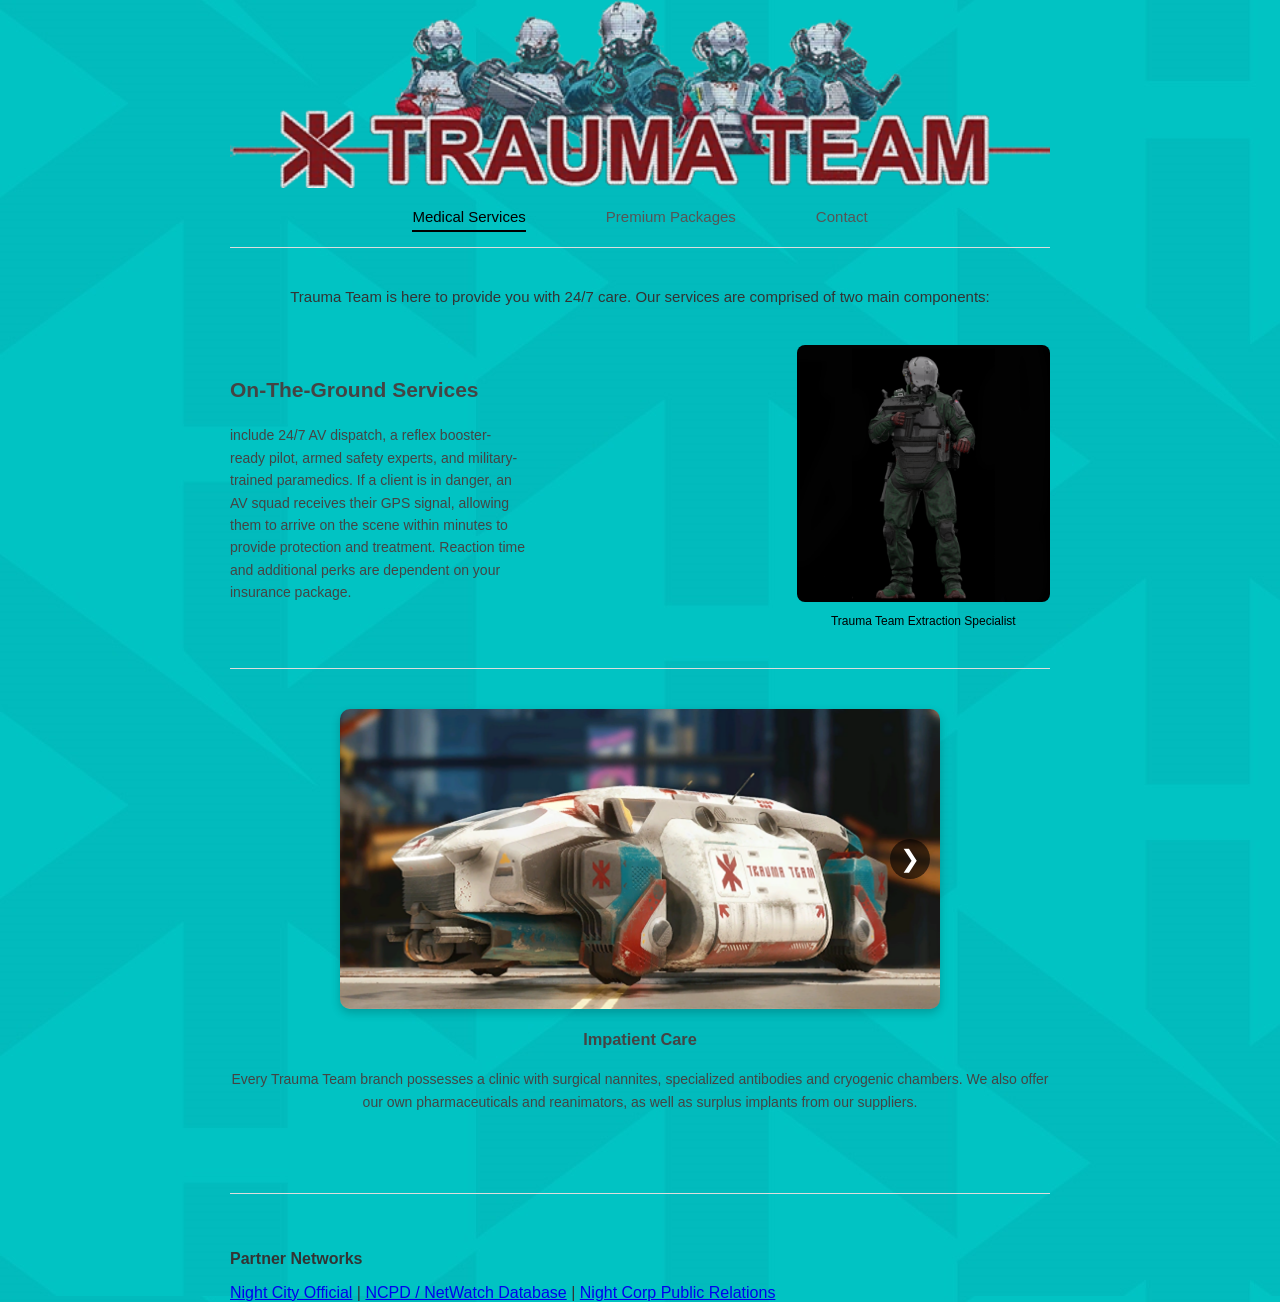
<file: index.html>
<!DOCTYPE html>
<html lang="en">
<head>
  <meta charset="UTF-8">
  <meta name="viewport" content="width=device-width, initial-scale=1.0">
  <title>Trauma Team - Medical Services</title>
  <link rel="stylesheet" href="style.css">
</head>
<body>
  <a href="#main-content" class="skip-link">Skip-to content</a>
  <header>
    <div class="container">
      <img src="media/navbar.png" class="header-banner img-fluid" alt="Trauma Team logo">
      <nav class="nav">
        <a href="index.html" class="active">Medical Services</a>
        <a href="packages.html">Premium Packages</a>
        <a href="contact.html">Contact</a>
      </nav>
    </div>
  </header>

  <main id="main-content">
    <div class="container">
      <div class="row">
        <div class="col-12">
          <div class="intro-text">
            Trauma Team is here to provide you with 24/7 care. Our services are comprised of two main components:
          </div>
        </div>
      </div>

      
      <div class="row">
        <div class="col-12 col-md-8">           
            <article class="medical-text">
                <h2><strong>On-The-Ground Services</strong></h2>
                <p>include 24/7 AV dispatch, a reflex booster-ready pilot, armed safety experts, and military-trained paramedics. If a client is in danger, an AV squad receives their GPS signal, allowing them to arrive on the scene within minutes to provide protection and treatment. Reaction time and additional perks are dependent on your insurance package.</p>
            </article>
 
        </div>
        
        <div class="col-12 col-md-4">
          <figure>
            <img src="media/ttagent.png" class="medical-image-1 img-fluid" alt="A Trauma Team Agent">
            <figcaption>Trauma Team Extraction Specialist</figcaption>
          </figure>
        </div>

      </div>

      <hr class="divider">
    </div>

  <div class="container">
    <div class="row">
      <div class="col-12">
        <div class="carousel">
            <input type="radio" name="carousel" id="slide1" checked>
            <input type="radio" name="carousel" id="slide2">
            <input type="radio" name="carousel" id="slide3">

            <div class="carousel-images">
              <div class="carousel-item">
                <img src="media/av.png" alt="One of Trauma Team's Areodyne Vehicle">
              </div>
              <div class="carousel-item">
                <img src="media/ttav2.jpg" alt="A Trauma Team AV with agents taking care of a patient in the front">
              </div>
              <div class="carousel-item">
                <img src="media/ttav3.jpg" alt="A Damaged AV and wounded agents around it">
              </div>
          </div> 

          <div class="arrows">
            <label for="slide2" class="arrow next arrow-1">&#10095;</label>
            <label for="slide1" class="arrow prev arrow-2">&#10094;</label>
            <label for="slide3" class="arrow next arrow-2">&#10095;</label>
            <label for="slide2" class="arrow prev arrow-3">&#10094;</label>
          </div>
        </div>
      </div>
    </div>
      <div class="row">
        <div class="col-12">
          <div class="inpatient-care">
            <section>
              <h3><strong>Impatient Care</strong></h3>
              <p>Every Trauma Team branch possesses a clinic with surgical nannites, specialized antibodies and cryogenic chambers. We also offer our own pharmaceuticals and reanimators, as well as surplus implants from our suppliers.</p>
            </section>
          </div>
        </div>
      </div>
      <hr class="divider">
    </div>
    
  </main>

  <footer>
    <div class="container">
      <div class="row">
        <div class="col-12 footer-content">
          <aside>
            <p><strong>Partner Networks</strong></p>
            <a href="https://www.nightcity.love/" target="_blank">Night City Official</a> |
            <a href="https://netwatch-ncpd.com/" target="_blank">NCPD / NetWatch Database</a> |
            <a href="https://nightcorp.net/" target="_blank">Night Corp Public Relations</a>
          </aside>
        </div>
      </div>
    </div>
  </footer>

</body>
</html>
</file>
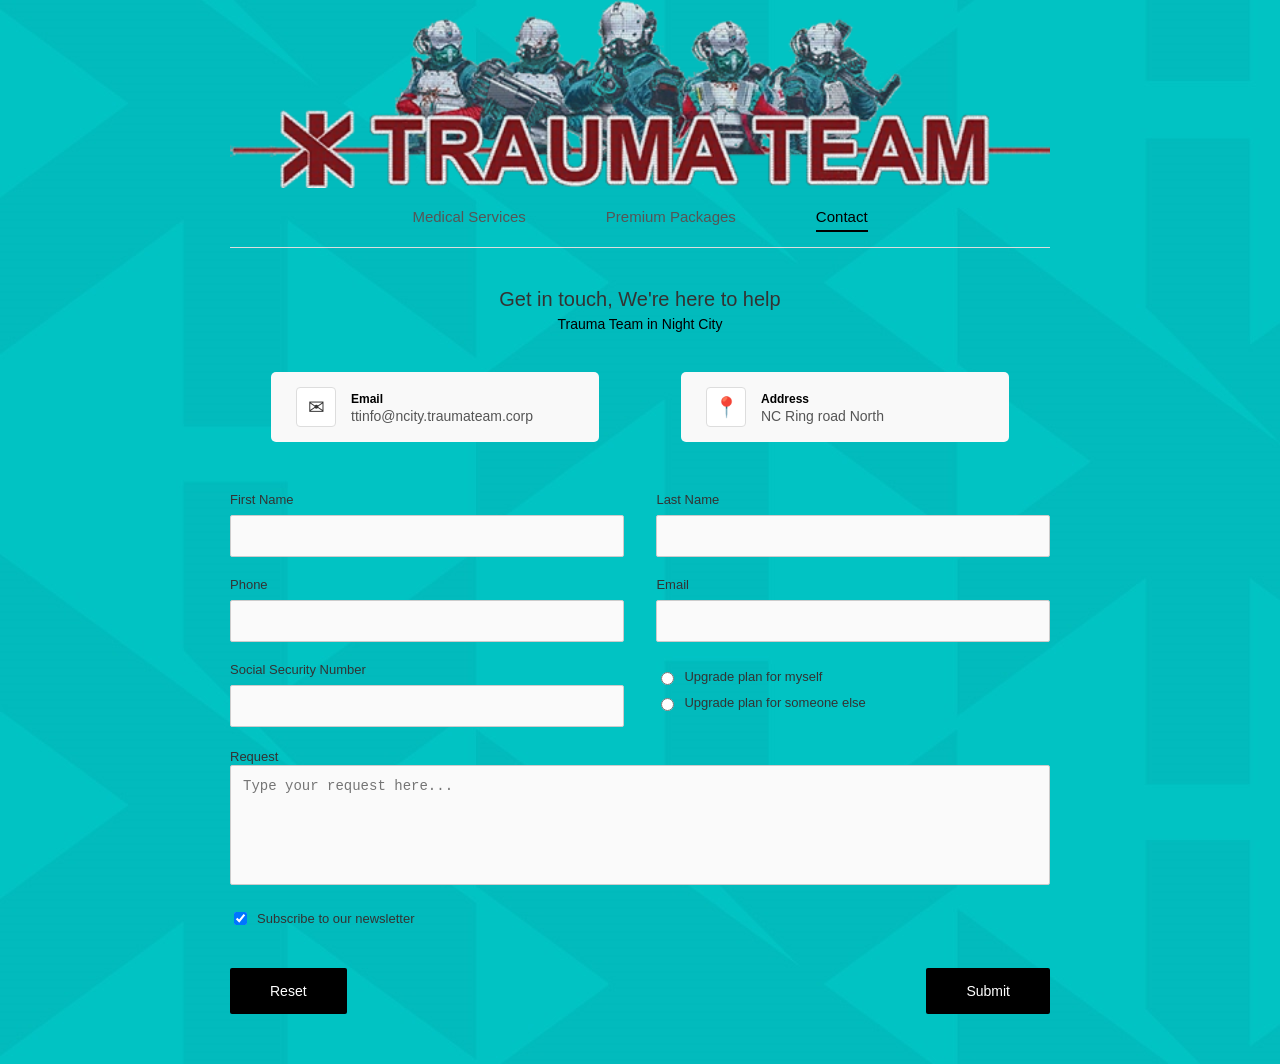
<file: contact.html>
<!DOCTYPE html>
<html lang="en">
<head>
  <meta charset="UTF-8">
  <meta name="viewport" content="width=device-width, initial-scale=1.0">
  <title>Trauma Team - Contact</title>
  <link rel="stylesheet" href="style.css">
</head>
<body>
<a href="#main-content" class="skip-link">Skip-to content</a>
<div class="container">
  
  <header>
    <img src="media/navbar.png" class="header-banner" alt="Trauma Team logo">
    <nav class="nav">
      <a href="index.html">Medical Services</a>
      <a href="packages.html">Premium Packages</a>
      <a href="contact.html" class="active">Contact</a>
    </nav>
  
  </header>

  <div class="contact-header" id="main-content">
    <h2>Get in touch, We're here to help</h2>
    <p>Trauma Team in Night City</p>
  </div>

  <div class="contact-info">
    <div class="info-box">
      <div class="icon-placeholder">✉</div>
      <div class="info-text">
        <strong>Email</strong><br>
        <span>ttinfo@ncity.traumateam.corp</span>
      </div>
    </div>
    <div class="info-box">
      <div class="icon-placeholder">📍</div>
      <div class="info-text">
        <strong>Address</strong><br>
        <span>NC Ring road North</span>
      </div>
    </div>
  </div>

  <form action="mailto:lo5apv@inf.elte.hu" method="POST">
    
    <div class="form-row">
      <div class="form-group">
        <label for="FirstName">First Name</label>
        <input type="text" name="first_name" id="FirstName" maxlength="50">
      </div>
      <div class="form-group">
        <label for="LastName">Last Name</label>
        <input type="text" name="last_name" id="LastName" maxlength="50">
      </div>
    </div>

    <div class="form-row">
      <div class="form-group">
        <label for="PhoneNumber">Phone</label>
        <input type="text" name="phone" id="PhoneNumber" maxlength="15">
      </div>
      <div class="form-group">
        <label for="EmailAddress">Email</label>
        <input type="email" name="email" id="EmailAddress" maxlength="254">
      </div>
    </div>

    <div class="ssn-row">
      <div class="form-group">
        <label for="SSCNumber">Social Security Number</label>
        <input type="text" name="ssn" id="SSCNumber" maxlength="11">
      </div>
      <div class="radio-group">
        <div class="radio-item">
          <input type="radio" name="plan" id="upgradeForMyself">
          <label for="upgradeForMyself">Upgrade plan for myself</label>
        </div>
        <div class="radio-item">
          <input type="radio" name="plan" id="upgradeForSomeone">
          <label for="upgradeForSomeone">Upgrade plan for someone else</label>
        </div>
      </div>
    </div>

    <div class="form-row" style="margin-bottom: 0;">
      <div class="form-request">
        <label for="CustomerRequest">Request</label>
        <textarea name="request" id="CustomerRequest" 
        placeholder="Type your request here..." maxlength="500"></textarea>
      </div>
    </div>

    <div class="checkbox-group">
      <input type="checkbox" id="newsletter" name="newsletter" checked>
      <label for="newsletter">Subscribe to our newsletter</label>
    </div>

    <div class="button-row">
      <button type="reset">Reset</button>
      <button type="submit">Submit</button>
    </div>
  </form>
</div>

</body>
</html>
</file>
<file: style.css>
* {
  box-sizing: border-box;
}

body {
  font-family: sans-serif;
  font-style: normal;
  margin: 0;
  padding: 0;
  color: #333;
  background-image: url("media/background.jpg");
}

.container {
  width: 100%;
  max-width: 850px;
  margin: 0px auto;
  padding: 0 15px;
}

.nav {
  display: flex;
  justify-content: center;
  border-bottom: 1px solid #ddd;
  padding-bottom: 15px;
  margin-bottom: 40px;
  
}

.nav a {
  margin: 0 40px;
  font-size: 15px;
  text-decoration: none;
  color: #555;
  padding-bottom: 5px;
}

.nav a.active {
  color: #000;
  border-bottom: 2px solid #000;
}

.nav a:hover {
  color: #000;
}


.intro-text {
  text-align: center;
  margin-bottom: 40px;
  font-size: 15px;
}


.medical-grid-1 {
  display: flex;
  justify-content: space-between;
  align-items: flex-start;
  margin-bottom: 40px;
}

.medical-text {
  width: 55%;
  font-size: 14px;
  color: #444;
  line-height: 1.6;
}

.medical-text p:first-child {
  font-size: 15px;
  color: #000;
  margin-top: 0;
  margin-bottom: 10px;
}

.header-banner {
  width: 100%;
  height: auto; 
  margin-bottom: 20px;
  display: block;
}


.medical-image-1 {
  width: 100%; 
  height: auto;
  border-radius: 8px; 
}


.medical-image-2 {
  width: 100%; 
  height: 250px; 
  object-fit: cover; 
  border-radius: 8px;
  box-shadow: 0 4px 12px rgba(0, 0, 0, 0.3);
}

.divider {
  border: 0;
  border-top: 1px solid #ddd;
  margin: 40px 0;
}

.medical-grid-2 {
  display: flex;
  justify-content: space-between;
  margin-bottom: 30px;
}


.inpatient-care {
  text-align: center;
  font-size: 14px;
  color: #444;
  line-height: 1.6;
  margin-bottom: 40px;
}

.inpatient-care p:first-child {
  font-size: 15px;
  color: #000;
  margin-bottom: 10px;
}


.packages-intro {
  text-align: left;
  margin-bottom: 30px;
  font-size: 15px;
}

table {
  width: 100%;
  border-collapse: separate;
  border-spacing: 0;
  margin-bottom: 40px;
  border-radius: 8px;
  overflow: hidden;
  border: 1px solid #eee;
}

.table-responsive {
  width: 100%;
  overflow-x: auto; 
  margin-bottom: 40px;
}

.responsive-video {
  width: 100%;
  height: auto;
  border-radius: 8px;
  margin-top: 40px;
  
}

.summary {
  margin-bottom: 40px;
}

th, td {
  padding: 15px 12px;
  text-align: center;
  font-size: 13px;
  border-bottom: 1px solid #eee;
}

th {
  background-color: #f8f8f8;
  color: #555;
  font-weight: 500;
}

tr:last-child td {
  border-bottom: none;
}


.contact-header {
  text-align: center;
  margin-bottom: 40px;
}

.contact-header h2 {
  font-weight: 400;
  font-size: 20px;
  margin-bottom: 5px;
}

.contact-header p {
  color: black;
  font-size: 14px;
  margin-top: 0;
}

.contact-info {
  display: flex;
  justify-content: space-around;
  margin-bottom: 50px;
  align-items: center;
}

.info-box {
  display: flex;
  align-items: center;
  background: #f9f9f9;
  padding: 15px 25px;
  border-radius: 5px;
  width: 40%;
}

.icon-placeholder {
  width: 40px;
  height: 40px;
  background: #fff;
  border: 1px solid #ddd;
  border-radius: 4px;
  margin-right: 15px;
  display: flex;
  align-items: center;
  justify-content: center;
  font-size: 20px;
}

.info-text strong {
  font-size: 12px;
  color: #000;
}

.info-text span {
  font-size: 14px;
  color: #555;
  word-break: break-word;
}


form {
  width: 100%;
}

.form-row {
  display: flex;
  justify-content: space-between;
  margin-bottom: 20px;
}

.form-group {
  width: 48%;
  display: flex;
  flex-direction: column;
}

.form-request {
  width: 100%;
}

label {
  font-size: 13px;
  margin-bottom: 8px;
  color: #333;
}

input[type="text"], input[type="email"] {
  padding: 12px;
  border: 1px solid #ccc;
  border-radius: 2px;
  font-size: 14px;
  background: #fafafa;
}

.ssn-row {
  display: flex;
  align-items: center;
  justify-content: space-between;
  margin-bottom: 20px;
}

.radio-group {
  width: 48%;
  display: flex;
  flex-direction: column;
  justify-content: center;
}

.radio-item {
  margin-bottom: 10px;
  display: flex;
  align-items: center;
}

.radio-item input {
  margin-right: 10px;
}

.radio-item label {
  margin-bottom: 0;
}

textarea {
  width: 100%;
  padding: 12px;
  border: 1px solid #ccc;
  border-radius: 2px;
  font-size: 14px;
  background: #fafafa;
  height: 120px;
  resize: none;
  margin-bottom: 20px;
}

.checkbox-group {
  margin-bottom: 40px;
  display: flex;
  align-items: center;
}

.checkbox-group input {
  margin-right: 10px;
}

.checkbox-group label {
  margin-bottom: 0;
}

.button-row {
  display: flex;
  justify-content: space-between;
  margin-bottom: 50px;
}

button {
  background: #000;
  color: #fff;
  padding: 15px 40px;
  border: none;
  font-size: 14px;
  cursor: pointer;
  border-radius: 2px;
}

button:hover {
  background: #333;
}

.row {
  display: flex;
  flex-wrap: wrap;
  align-items: center;
  margin-right: -15px;
  margin-left: -15px;
}


[class*="col-"] {
  padding-right: 15px;
  padding-left: 15px;
  width: 100%;
}
.col-12 {
  flex: 0 0 100%;
  max-width: 100%;
}


figure {
  margin: 0;
  padding: 0;
  text-align: center;
}

figcaption {
  font-size: 12px;
  color: black;
  margin-top: 8px;
}



@media (min-width: 768px) {
  .col-md-4 {
    flex: 0 0 33.333333%;
    max-width: 33.333333%;
  }
  .col-md-6 {
    flex: 0 0 50%;
    max-width: 50%;
  }
  .col-md-8 {
    flex: 0 0 66.666667%;
    max-width: 66.666667%;
  }
}


.skip-link {
  position: absolute;
  top: -50px; 
  left: 10px;
  background: #000;
  color: #fff;
  padding: 8px 12px;
  text-decoration: none;
  font-weight: bold;
  z-index: 9999;
  border-radius: 0 0 5px 5px;
  transition: top 0.3s ease;
}


.skip-link:focus {
  top: 0; 
  outline: 3px solid #fff;
}

/* -----Carousel-----  */

.carousel {
    position: relative;
    width: 90%;
    max-width: 600px;
    margin: auto;
    overflow: hidden;
    border-radius: 10px;
    box-shadow: 0 4px 10px rgba(0, 0, 0, 0.2);
}

.carousel-images {
    display: flex;
    width: 400%;
    transition: transform 0.5s ease-in-out;
}

.carousel-item {
    flex: 0 0 25%;
}

.carousel-item img {
    width: 100%;
    height: 300px;
    object-fit: cover;
    display: block;
}

div.carousel input[type="radio"] {
    display: none;
}

.arrow {
    position: absolute;
    top: 50%;
    transform: translateY(-50%);
    font-size: 1.5rem;
    color: #fff;
    background: rgba(0, 0, 0, 0.6);
    width: 40px;
    height: 40px;
    line-height: 40px;
    text-align: center;
    border-radius: 50%;
    cursor: pointer;
    z-index: 10;
    display: none; 
    transition: background 0.3s ease, color 0.3s ease;
}

.arrow:hover {
    background: rgba(0, 0, 0, 0.8);
    color: #fff;
}


.arrow.prev { left: 10px; }
.arrow.next { right: 10px; }


input#slide1:checked ~ .arrows .arrow-1,
input#slide2:checked ~ .arrows .arrow-2,
input#slide3:checked ~ .arrows .arrow-3 {
    display: block;
}


input#slide1:checked ~ .carousel-images { transform: translateX(0); }
input#slide2:checked ~ .carousel-images { transform: translateX(-25%); }
input#slide3:checked ~ .carousel-images { transform: translateX(-50%); }
</file>
